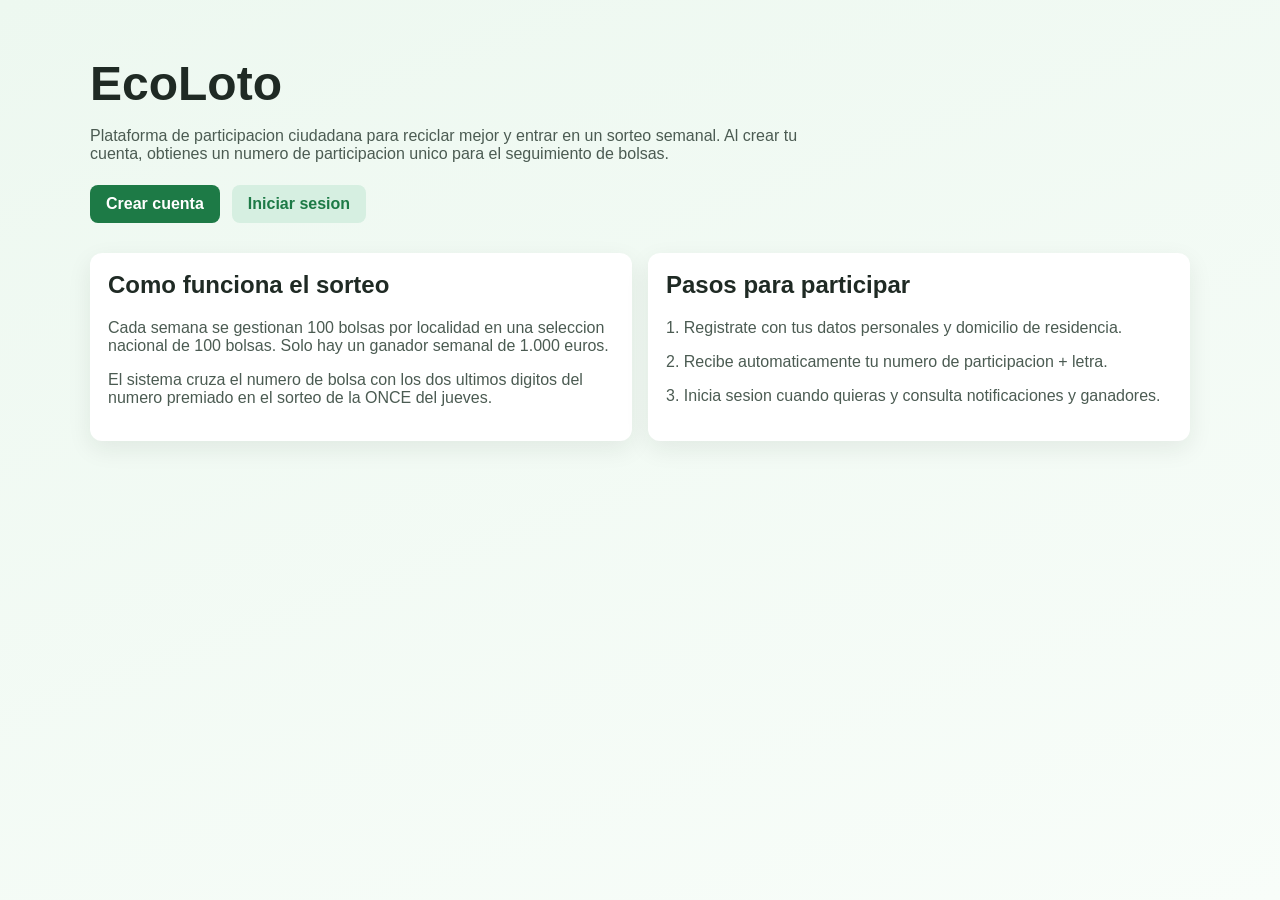
<file: index.html>
<!doctype html>
<html lang="es">
  <head>
    <meta charset="UTF-8" />
    <meta http-equiv="refresh" content="0; url=WebEcoLoto/html/index.html" />
    <meta name="viewport" content="width=device-width, initial-scale=1.0" />
    <title>EcoLoto</title>
  </head>
  <body>
    <p>Redirigiendo a <a href="WebEcoLoto/html/index.html">WebEcoLoto</a>...</p>
  </body>
</html>
</file>
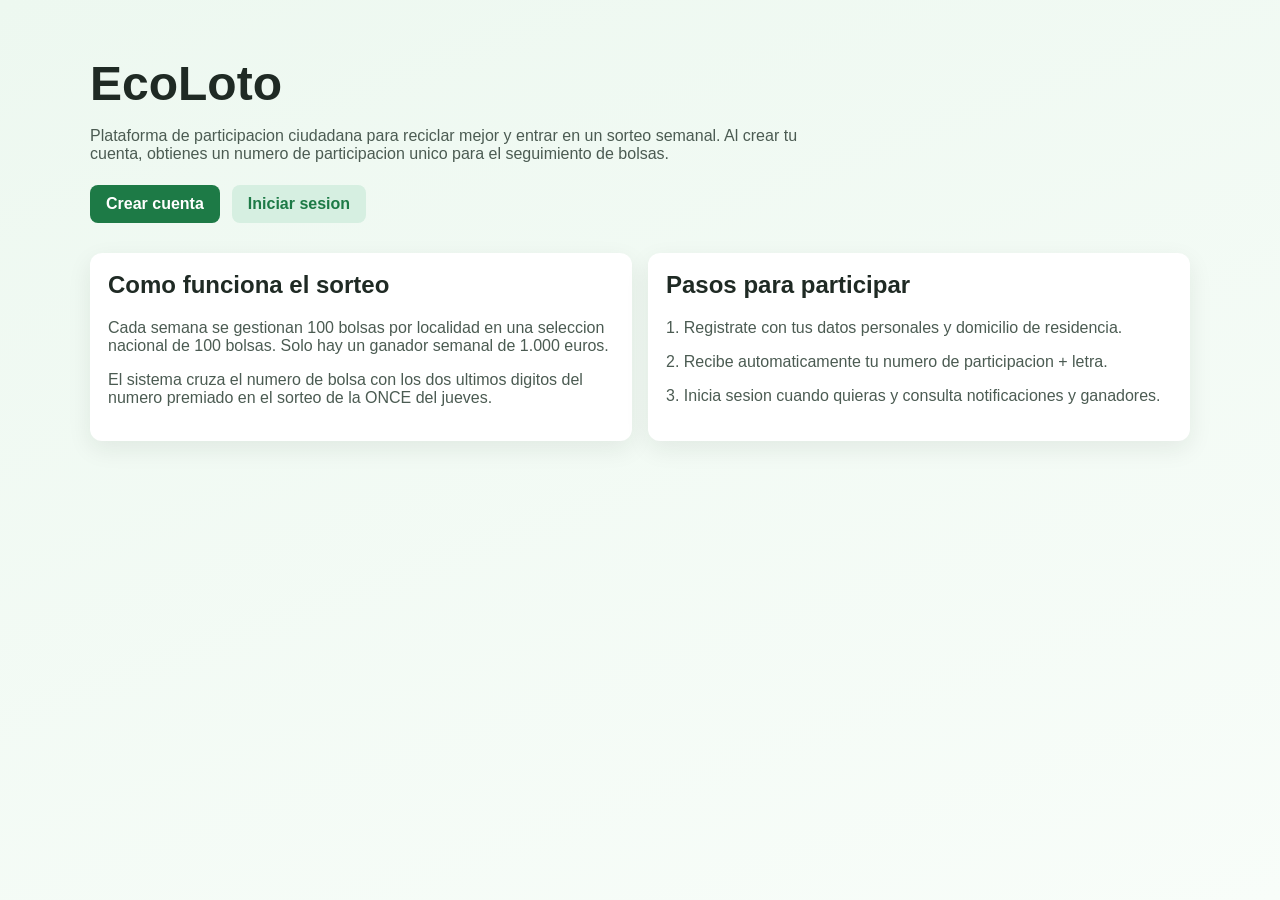
<file: WebEcoLoto/html/index.html>
<!doctype html>
<html lang="es">
  <head>
    <meta charset="UTF-8" />
    <meta name="viewport" content="width=device-width, initial-scale=1.0" />
    <title>EcoLoto - Inicio</title>
    <link rel="stylesheet" href="../css/styles.css" />
  </head>
  <body>
    <main class="container">
      <section class="hero">
        <h1>EcoLoto</h1>
        <p>
          Plataforma de participacion ciudadana para reciclar mejor y entrar en un sorteo semanal.
          Al crear tu cuenta, obtienes un numero de participacion unico para el seguimiento de bolsas.
        </p>
        <div class="btn-row">
          <a class="btn" href="registro.html">Crear cuenta</a>
          <a class="btn secondary" href="login.html">Iniciar sesion</a>
        </div>
      </section>

      <section class="grid-2">
        <article class="card">
          <h2>Como funciona el sorteo</h2>
          <p class="muted">
            Cada semana se gestionan 100 bolsas por localidad en una seleccion nacional de 100 bolsas.
            Solo hay un ganador semanal de 1.000 euros.
          </p>
          <p class="muted">
            El sistema cruza el numero de bolsa con los dos ultimos digitos del numero premiado en el
            sorteo de la ONCE del jueves.
          </p>
        </article>

        <article class="card">
          <h2>Pasos para participar</h2>
          <p class="muted">1. Registrate con tus datos personales y domicilio de residencia.</p>
          <p class="muted">2. Recibe automaticamente tu numero de participacion + letra.</p>
          <p class="muted">3. Inicia sesion cuando quieras y consulta notificaciones y ganadores.</p>
        </article>
      </section>
    </main>
    <script src="../js/app.js"></script>
  </body>
</html>
</file>
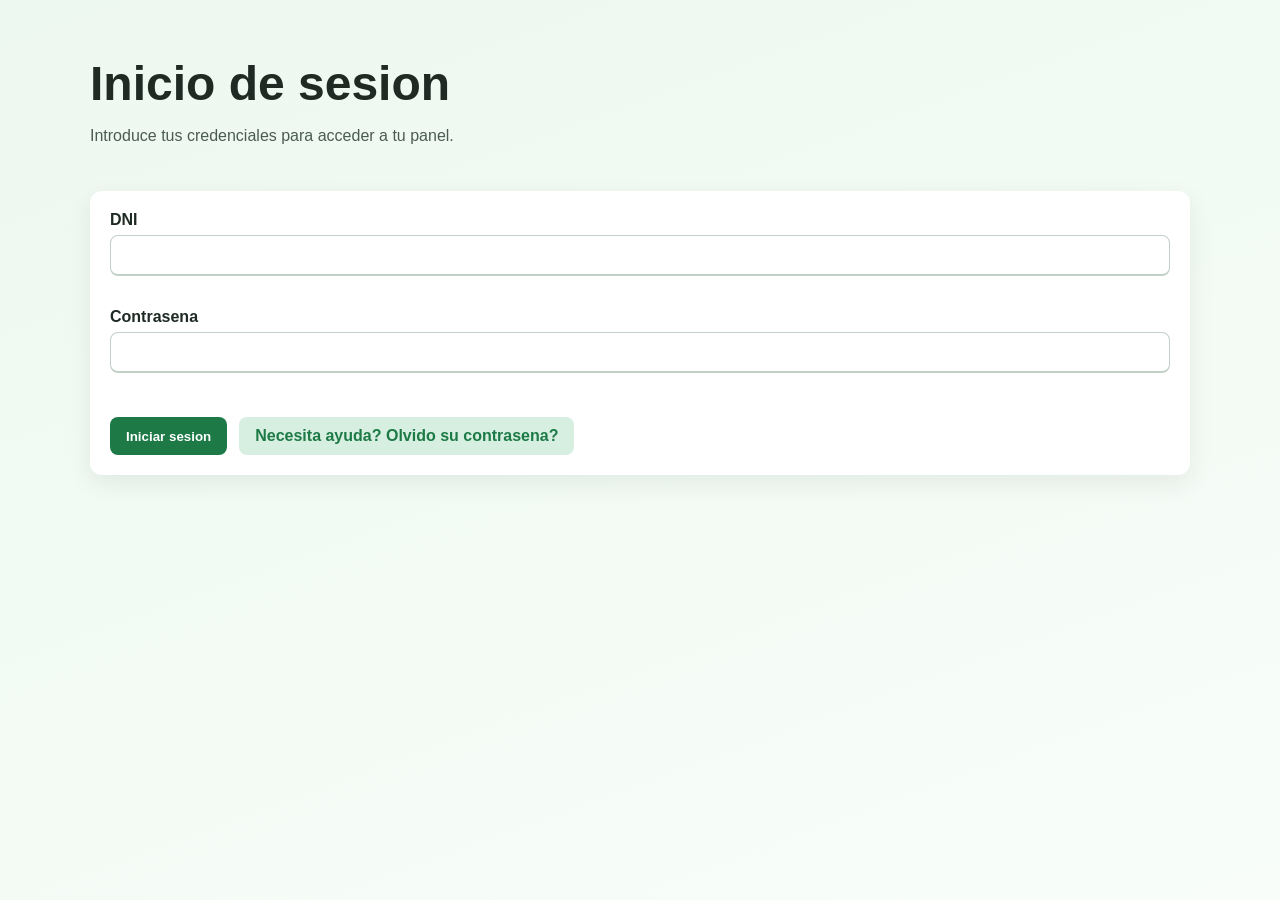
<file: WebEcoLoto/html/configuracion.html>
<!doctype html>
<html lang="es">
  <head>
    <meta charset="UTF-8" />
    <meta name="viewport" content="width=device-width, initial-scale=1.0" />
    <title>EcoLoto - Configuracion</title>
    <link rel="stylesheet" href="../css/styles.css" />
  </head>
  <body data-secure="true">
    <div class="layout">
      <aside class="sidebar">
        <h2>EcoLoto</h2>
        <p class="small">Usuario: <strong id="topUser">-</strong></p>
        <ul class="menu">
          <li><a href="panel.html">Inicio</a></li>
          <li><a href="perfil.html">Perfil</a></li>
          <li><a href="configuracion.html" class="active">Configuracion</a></li>
          <li><a href="notificaciones.html">Notificaciones</a></li>
        </ul>
        <button id="logoutBtn" class="btn secondary" type="button">Cerrar sesion</button>
      </aside>

      <main class="main">
        <div class="topbar">
          <strong>Configuracion</strong>
          <span class="badge">Participacion: <span id="topParticipation">-</span></span>
        </div>

        <form id="settingsForm">
          <label for="theme">Color de tema</label>
          <select id="theme" name="theme">
            <option value="green">Verde</option>
            <option value="blue">Azul</option>
            <option value="orange">Naranja</option>
          </select>

          <label for="fontSize">Tamano de letra</label>
          <select id="fontSize" name="fontSize">
            <option value="14">Pequena</option>
            <option value="16">Media</option>
            <option value="18">Grande</option>
          </select>

          <label for="language">Idioma</label>
          <select id="language" name="language">
            <option value="es">Espanol</option>
            <option value="en">English</option>
          </select>

          <button class="btn" type="submit">Guardar configuracion</button>
          <p id="settingsOk" class="small"></p>
        </form>
      </main>
    </div>
    <script src="../js/app.js"></script>
  </body>
</html>
</file>
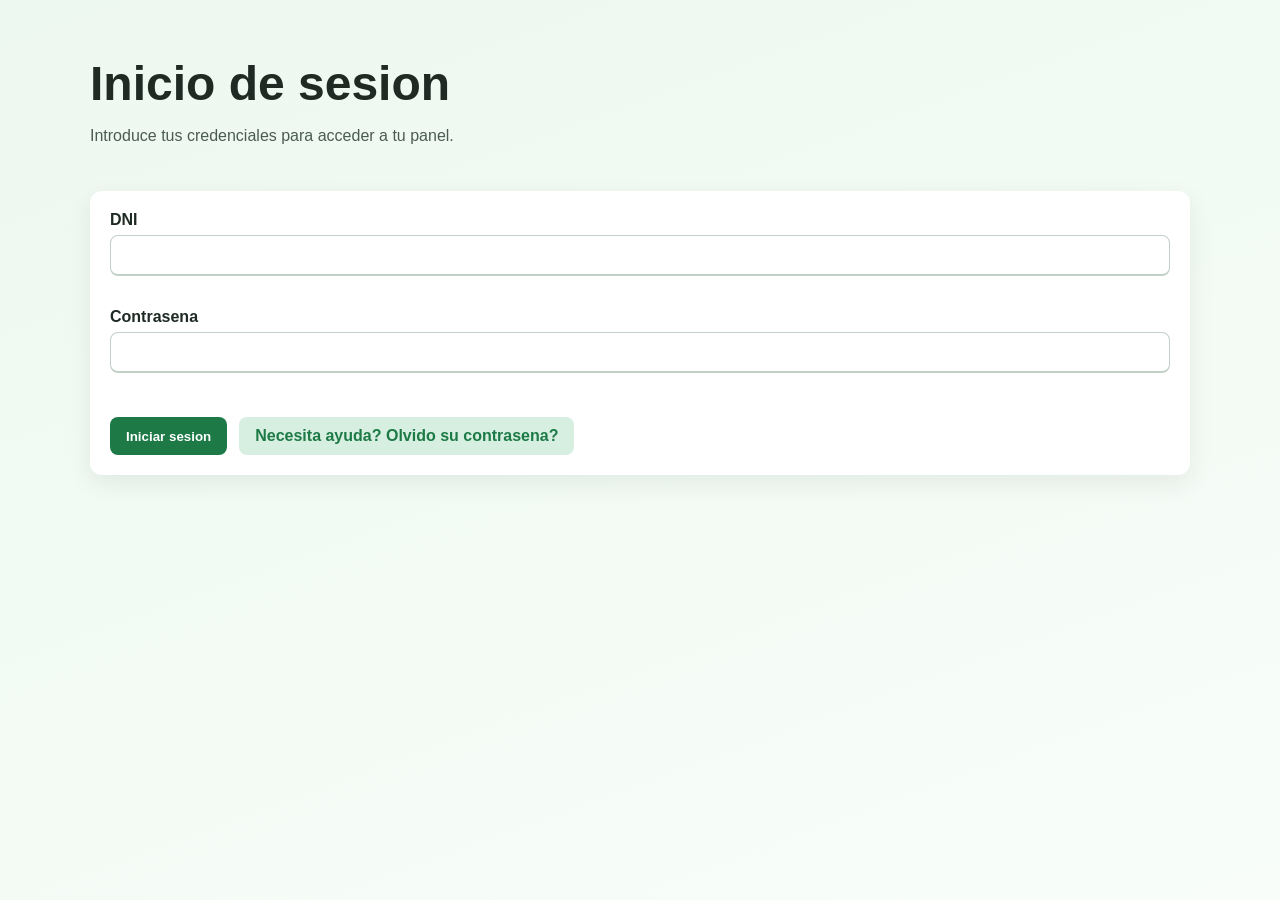
<file: WebEcoLoto/html/login.html>
<!doctype html>
<html lang="es">
  <head>
    <meta charset="UTF-8" />
    <meta name="viewport" content="width=device-width, initial-scale=1.0" />
    <title>EcoLoto - Inicio de sesion</title>
    <link rel="stylesheet" href="../css/styles.css" />
  </head>
  <body>
    <main class="container">
      <section class="hero">
        <h1>Inicio de sesion</h1>
        <p class="muted">Introduce tus credenciales para acceder a tu panel.</p>
      </section>

      <form id="loginForm">
        <label for="dni">DNI</label>
        <input id="dni" name="dni" required />

        <label for="password">Contrasena</label>
        <input id="password" type="password" name="password" required />

        <p id="loginError" class="error"></p>
        <div class="btn-row">
          <button class="btn" type="submit">Iniciar sesion</button>
          <a class="btn secondary" href="recuperar.html">Necesita ayuda? Olvido su contrasena?</a>
        </div>
      </form>
    </main>
    <script src="../js/app.js"></script>
  </body>
</html>
</file>
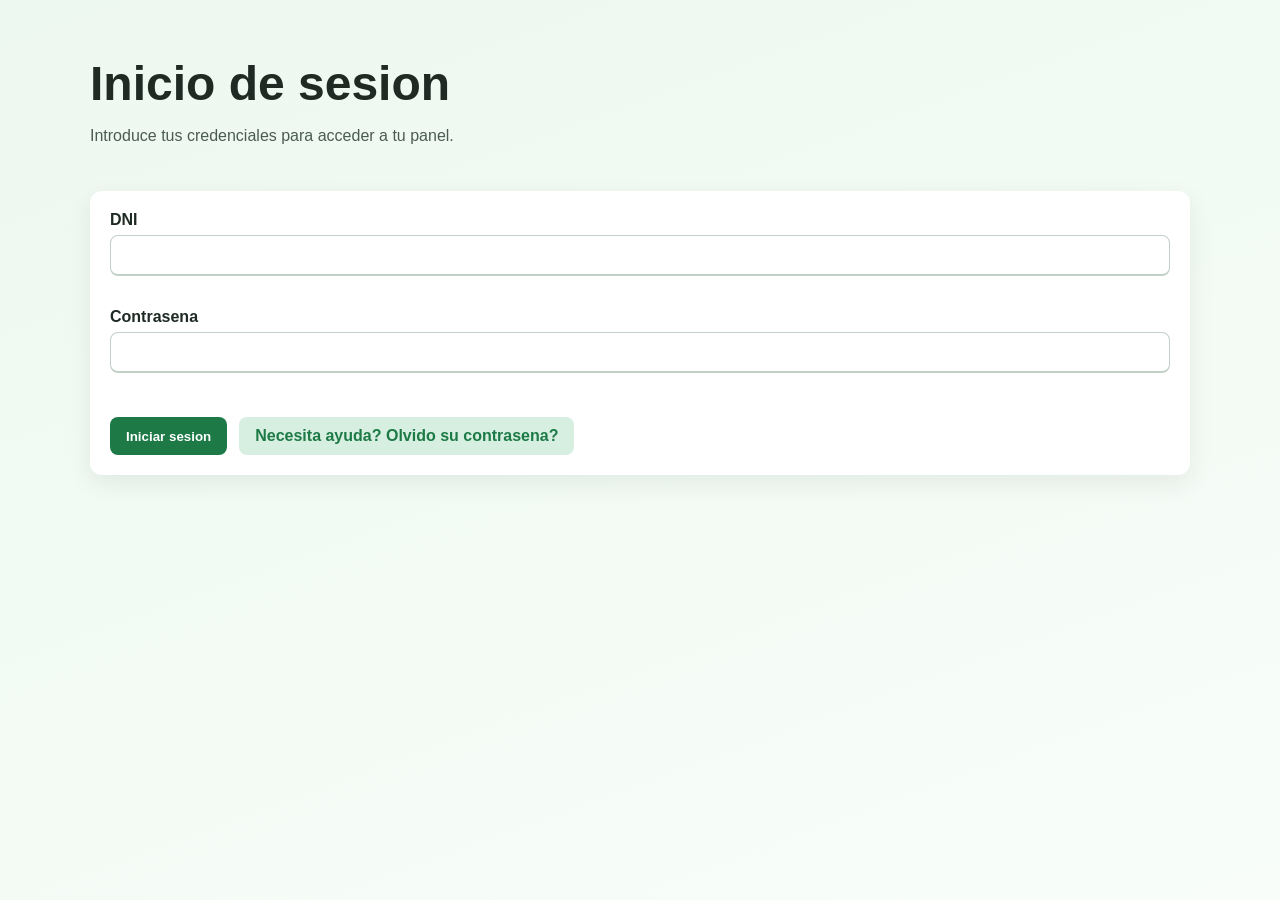
<file: WebEcoLoto/html/notificaciones.html>
<!doctype html>
<html lang="es">
  <head>
    <meta charset="UTF-8" />
    <meta name="viewport" content="width=device-width, initial-scale=1.0" />
    <title>EcoLoto - Notificaciones</title>
    <link rel="stylesheet" href="../css/styles.css" />
  </head>
  <body data-secure="true">
    <div class="layout">
      <aside class="sidebar">
        <h2>EcoLoto</h2>
        <p class="small">Usuario: <strong id="topUser">-</strong></p>
        <ul class="menu">
          <li><a href="panel.html">Inicio</a></li>
          <li><a href="perfil.html">Perfil</a></li>
          <li><a href="configuracion.html">Configuracion</a></li>
          <li><a href="notificaciones.html" class="active">Notificaciones</a></li>
        </ul>
        <button id="logoutBtn" class="btn secondary" type="button">Cerrar sesion</button>
      </aside>

      <main class="main">
        <div class="topbar">
          <strong>Notificaciones</strong>
          <span class="badge">Participacion: <span id="topParticipation">-</span></span>
        </div>

        <section class="card">
          <h2>Actualizaciones de sorteo</h2>
          <div id="userNotifications"></div>
        </section>
      </main>
    </div>
    <script src="../js/app.js"></script>
  </body>
</html>
</file>
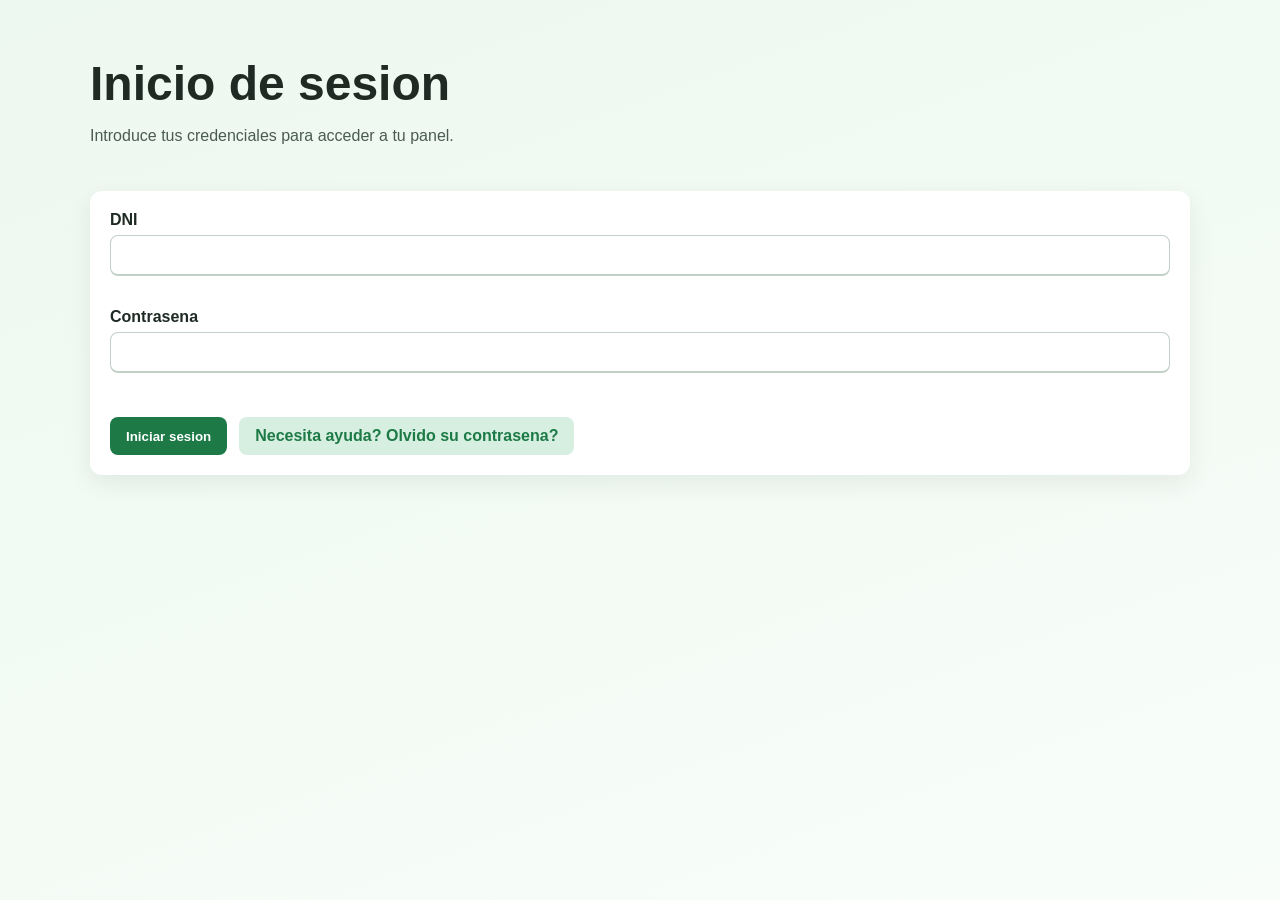
<file: WebEcoLoto/html/panel.html>
<!doctype html>
<html lang="es">
  <head>
    <meta charset="UTF-8" />
    <meta name="viewport" content="width=device-width, initial-scale=1.0" />
    <title>EcoLoto - Panel</title>
    <link rel="stylesheet" href="../css/styles.css" />
  </head>
  <body data-secure="true">
    <div class="layout">
      <aside class="sidebar">
        <h2>EcoLoto</h2>
        <p class="small">Usuario: <strong id="topUser">-</strong></p>
        <ul class="menu">
          <li><a href="panel.html" class="active">Inicio</a></li>
          <li><a href="perfil.html">Perfil</a></li>
          <li><a href="configuracion.html">Configuracion</a></li>
          <li><a href="notificaciones.html">Notificaciones</a></li>
        </ul>
        <button id="logoutBtn" class="btn secondary" type="button">Cerrar sesion</button>
      </aside>

      <main class="main">
        <div class="topbar">
          <strong>Hola, <span id="helloUser">usuario</span></strong>
          <span class="badge">Participacion: <span id="topParticipation">-</span></span>
        </div>

        <section class="card">
          <h2>Tu numero de participacion</h2>
          <p class="muted">Numero asignado automaticamente al crear la cuenta:</p>
          <p><strong id="panelParticipation">-</strong></p>
        </section>

        <section class="grid-2" style="margin-top: 16px">
          <article class="card">
            <h3>Instrucciones del sorteo</h3>
            <p class="muted">Sorteo semanal con seleccion nacional de 100 bolsas por semana.</p>
            <p class="muted">Solo un ganador cada semana.</p>
            <p class="muted">Premio unico: 1.000 euros.</p>
            <p class="muted">
              El software cruza el numero de bolsa con los dos ultimos digitos del premio ONCE del
              jueves.
            </p>
          </article>

          <article class="card">
            <h3>Notificaciones y actualizaciones</h3>
            <div class="notice" id="weeklyWinner"></div>
            <div class="notice">
              La informacion del ganador muestra fecha, calle y localidad para transparencia del
              sorteo.
            </div>
          </article>
        </section>
      </main>
    </div>
    <script src="../js/app.js"></script>
  </body>
</html>
</file>
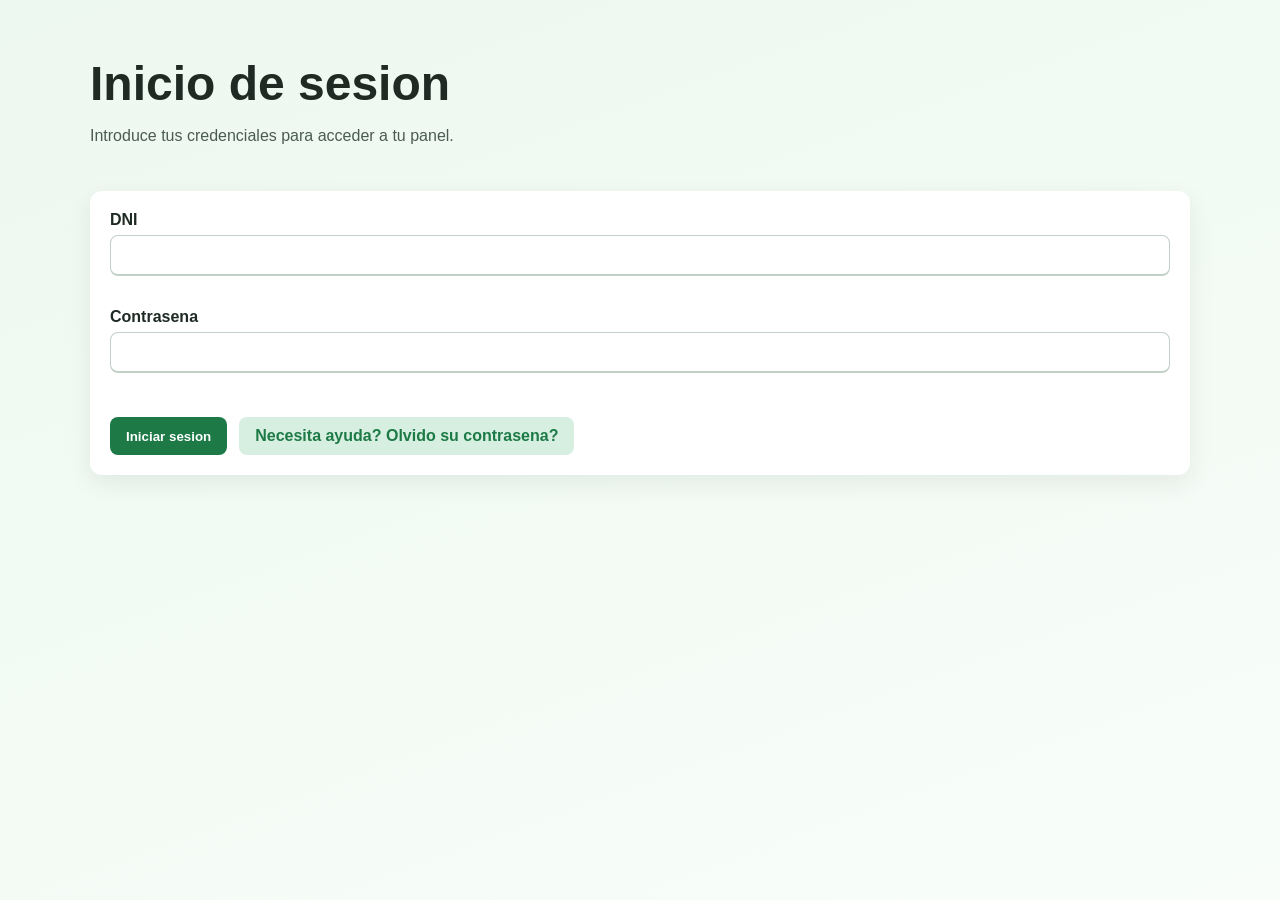
<file: WebEcoLoto/html/perfil.html>
<!doctype html>
<html lang="es">
  <head>
    <meta charset="UTF-8" />
    <meta name="viewport" content="width=device-width, initial-scale=1.0" />
    <title>EcoLoto - Perfil</title>
    <link rel="stylesheet" href="../css/styles.css" />
  </head>
  <body data-secure="true">
    <div class="layout">
      <aside class="sidebar">
        <h2>EcoLoto</h2>
        <p class="small">Usuario: <strong id="topUser">-</strong></p>
        <ul class="menu">
          <li><a href="panel.html">Inicio</a></li>
          <li><a href="perfil.html" class="active">Perfil</a></li>
          <li><a href="configuracion.html">Configuracion</a></li>
          <li><a href="notificaciones.html">Notificaciones</a></li>
        </ul>
        <button id="logoutBtn" class="btn secondary" type="button">Cerrar sesion</button>
      </aside>

      <main class="main">
        <div class="topbar">
          <strong>Perfil de usuario</strong>
          <span class="badge">Participacion: <span id="topParticipation">-</span></span>
        </div>

        <form id="perfilForm">
          <fieldset>
            <legend>Datos editables</legend>
            <label for="dni">DNI (no editable)</label>
            <input id="dni" name="dni" readonly />

            <label for="firstName">Nombre</label>
            <input id="firstName" name="firstName" required />

            <label for="lastName">Apellidos</label>
            <input id="lastName" name="lastName" required />

            <label for="username">Nombre de usuario</label>
            <input id="username" name="username" required />

            <label for="contact">Telefono o correo</label>
            <input id="contact" name="contact" required />
          </fieldset>

          <fieldset>
            <legend>Domicilio</legend>
            <label for="roadType">Tipo de via</label>
            <select id="roadType" name="roadType" required>
              <option value="Calle">Calle</option>
              <option value="Avenida">Avenida</option>
              <option value="Plaza">Plaza</option>
              <option value="Paseo">Paseo</option>
            </select>

            <label for="roadName">Nombre de via</label>
            <input id="roadName" name="roadName" required />

            <label for="number">Numero</label>
            <input id="number" name="number" required />

            <label for="floor">Piso</label>
            <input id="floor" name="floor" />

            <label for="locality">Localidad</label>
            <input id="locality" name="locality" required />

            <label for="postalCode">Codigo postal</label>
            <input id="postalCode" name="postalCode" required />
          </fieldset>

          <button class="btn" type="submit">Guardar cambios</button>
          <p id="perfilOk" class="small"></p>
        </form>
      </main>
    </div>
    <script src="../js/app.js"></script>
  </body>
</html>
</file>
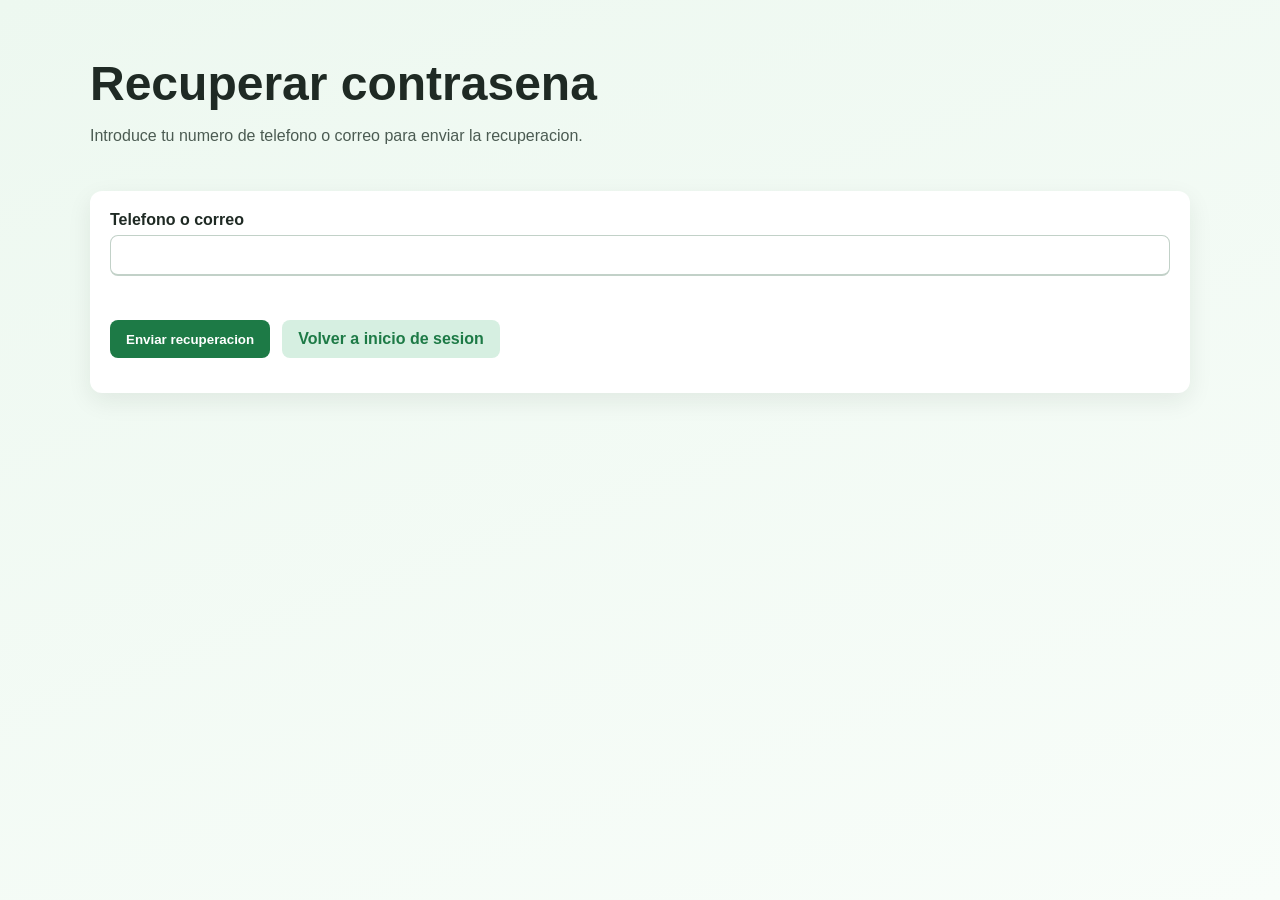
<file: WebEcoLoto/html/recuperar.html>
<!doctype html>
<html lang="es">
  <head>
    <meta charset="UTF-8" />
    <meta name="viewport" content="width=device-width, initial-scale=1.0" />
    <title>EcoLoto - Recuperar acceso</title>
    <link rel="stylesheet" href="../css/styles.css" />
  </head>
  <body>
    <main class="container">
      <section class="hero">
        <h1>Recuperar contrasena</h1>
        <p class="muted">Introduce tu numero de telefono o correo para enviar la recuperacion.</p>
      </section>

      <form id="recoverForm">
        <label for="channel">Telefono o correo</label>
        <input id="channel" name="channel" required />

        <div class="btn-row">
          <button class="btn" type="submit">Enviar recuperacion</button>
          <a class="btn secondary" href="login.html">Volver a inicio de sesion</a>
        </div>
        <p id="recoverMessage" class="small"></p>
      </form>
    </main>
    <script src="../js/app.js"></script>
  </body>
</html>
</file>
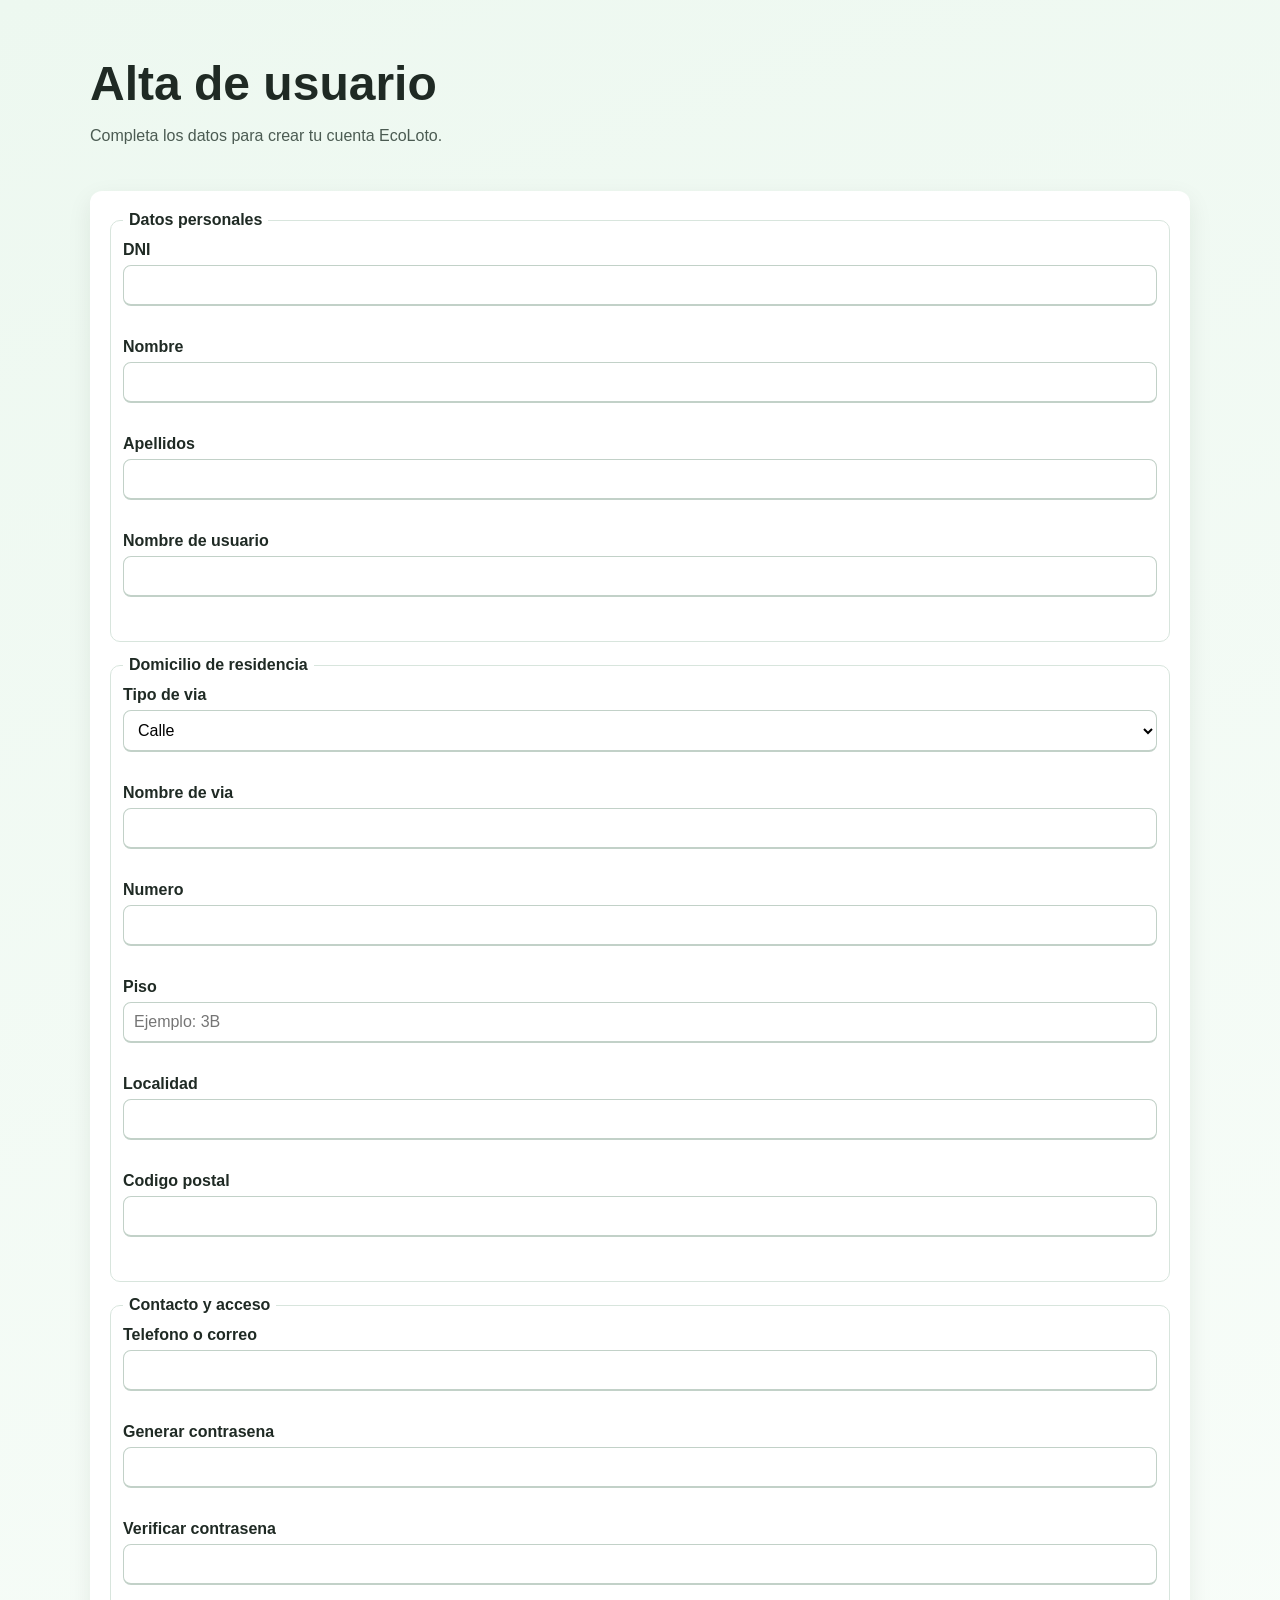
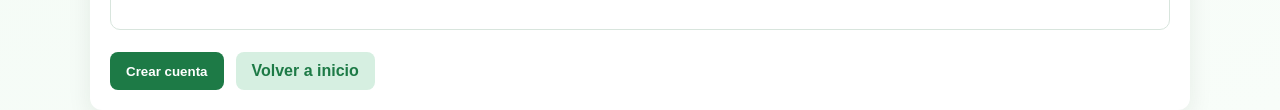
<file: WebEcoLoto/html/registro.html>
<!doctype html>
<html lang="es">
  <head>
    <meta charset="UTF-8" />
    <meta name="viewport" content="width=device-width, initial-scale=1.0" />
    <title>EcoLoto - Registro</title>
    <link rel="stylesheet" href="../css/styles.css" />
  </head>
  <body>
    <main class="container">
      <section class="hero">
        <h1>Alta de usuario</h1>
        <p class="muted">Completa los datos para crear tu cuenta EcoLoto.</p>
      </section>

      <form id="registroForm">
        <fieldset>
          <legend>Datos personales</legend>
          <label for="dni">DNI</label>
          <input id="dni" name="dni" required />

          <label for="firstName">Nombre</label>
          <input id="firstName" name="firstName" required />

          <label for="lastName">Apellidos</label>
          <input id="lastName" name="lastName" required />

          <label for="username">Nombre de usuario</label>
          <input id="username" name="username" required />
        </fieldset>

        <fieldset>
          <legend>Domicilio de residencia</legend>
          <label for="roadType">Tipo de via</label>
          <select id="roadType" name="roadType" required>
            <option value="Calle">Calle</option>
            <option value="Avenida">Avenida</option>
            <option value="Plaza">Plaza</option>
            <option value="Paseo">Paseo</option>
          </select>

          <label for="roadName">Nombre de via</label>
          <input id="roadName" name="roadName" required />

          <label for="number">Numero</label>
          <input id="number" name="number" required />

          <label for="floor">Piso</label>
          <input id="floor" name="floor" placeholder="Ejemplo: 3B" />

          <label for="locality">Localidad</label>
          <input id="locality" name="locality" required />

          <label for="postalCode">Codigo postal</label>
          <input id="postalCode" name="postalCode" required />
        </fieldset>

        <fieldset>
          <legend>Contacto y acceso</legend>
          <label for="contact">Telefono o correo</label>
          <input id="contact" name="contact" required />

          <label for="password">Generar contrasena</label>
          <input
            id="password"
            type="password"
            name="password"
            required
            minlength="8"
            pattern="(?=.*[a-z])(?=.*[A-Z])(?=.*\d)(?=.*[^A-Za-z\d]).{8,}"
            title="Minimo 8 caracteres, con mayuscula, minuscula, numero y simbolo"
          />

          <label for="confirmPassword">Verificar contrasena</label>
          <input id="confirmPassword" type="password" name="confirmPassword" required />
        </fieldset>

        <p id="registroError" class="error"></p>
        <div class="btn-row">
          <button class="btn" type="submit">Crear cuenta</button>
          <a class="btn secondary" href="index.html">Volver a inicio</a>
        </div>
      </form>
    </main>
    <script src="../js/app.js"></script>
  </body>
</html>
</file>
<file: WebEcoLoto/css/styles.css>
* {
  box-sizing: border-box;
}

:root {
  --bg: #f2f6f3;
  --panel: #ffffff;
  --text: #1f2a24;
  --muted: #4b5b52;
  --brand: #1d7a46;
  --brand-dark: #0f5a30;
  --accent: #d6efe1;
  --danger: #b3261e;
}

body {
  margin: 0;
  font-family: "Segoe UI", Tahoma, Geneva, Verdana, sans-serif;
  background: linear-gradient(160deg, #edf8f0 0%, #f8fdf9 100%);
  color: var(--text);
  min-height: 100vh;
}

.theme-blue {
  --brand: #1b6ab8;
  --brand-dark: #114b82;
  --accent: #dcecff;
}

.theme-orange {
  --brand: #c96500;
  --brand-dark: #974900;
  --accent: #ffe9cf;
}

.container {
  width: min(1100px, 92%);
  margin: 0 auto;
}

.hero {
  padding: 56px 0 30px;
}

.hero h1 {
  margin: 0 0 12px;
  font-size: clamp(2rem, 4vw, 3rem);
}

.hero p {
  max-width: 760px;
  color: var(--muted);
}

.btn-row {
  display: flex;
  gap: 12px;
  flex-wrap: wrap;
  margin-top: 22px;
}

.btn {
  border: 0;
  text-decoration: none;
  color: #fff;
  background: var(--brand);
  padding: 10px 16px;
  border-radius: 8px;
  display: inline-flex;
  align-items: center;
  justify-content: center;
  cursor: pointer;
  font-weight: 600;
}

.btn:hover {
  background: var(--brand-dark);
}

.btn.secondary {
  color: var(--brand);
  background: var(--accent);
}

.grid-2 {
  display: grid;
  gap: 16px;
  grid-template-columns: repeat(auto-fit, minmax(260px, 1fr));
}

.card {
  background: var(--panel);
  border-radius: 12px;
  padding: 18px;
  box-shadow: 0 8px 24px rgba(20, 44, 30, 0.08);
}

.card h2,
.card h3 {
  margin-top: 0;
}

.muted {
  color: var(--muted);
}

form {
  background: var(--panel);
  border-radius: 12px;
  padding: 20px;
  box-shadow: 0 8px 24px rgba(20, 44, 30, 0.08);
}

fieldset {
  border: 1px solid #d8e5dd;
  border-radius: 10px;
  margin: 0 0 14px;
  padding: 12px;
}

legend {
  font-weight: 700;
  padding: 0 6px;
}

label {
  display: block;
  font-weight: 600;
  margin-bottom: 6px;
}

input,
select {
  width: 100%;
  padding: 10px;
  border: 1px solid #c2d1c8;
  border-bottom: 2px solid #c2d1c8;
  border-radius: 8px;
  margin-bottom: 12px;
  font: inherit;
  background: #fff;
}

input:focus,
select:focus {
  outline: 2px solid #8fc9aa;
  border-color: #7ab994;
}

.error {
  color: var(--danger);
  font-weight: 600;
}

.input-error {
  border-color: #d93025 !important;
  border-bottom-color: #d93025 !important;
  background: #fff7f7;
}

.field-error {
  display: block;
  margin: -8px 0 10px;
  min-height: 18px;
  color: #d93025;
  font-size: 0.86rem;
}

.layout {
  display: grid;
  grid-template-columns: 260px 1fr;
  min-height: 100vh;
}

.sidebar {
  background: #173629;
  color: #eff8f2;
  padding: 24px 16px;
}

.sidebar h2 {
  margin-top: 0;
  font-size: 1.1rem;
}

.menu {
  list-style: none;
  padding: 0;
  margin: 20px 0;
}

.menu a {
  color: #eff8f2;
  text-decoration: none;
  display: block;
  padding: 10px 12px;
  border-radius: 8px;
  margin-bottom: 8px;
}

.menu a:hover,
.menu a.active {
  background: rgba(255, 255, 255, 0.13);
}

.main {
  padding: 18px;
}

.topbar {
  position: sticky;
  top: 0;
  z-index: 10;
  display: flex;
  justify-content: space-between;
  align-items: center;
  padding: 10px 14px;
  background: #fff;
  border-radius: 10px;
  box-shadow: 0 4px 18px rgba(0, 0, 0, 0.08);
  margin-bottom: 16px;
}

.badge {
  background: var(--accent);
  color: var(--brand-dark);
  border-radius: 999px;
  padding: 6px 12px;
  font-weight: 700;
}

.notice {
  border-left: 4px solid var(--brand);
  background: #f8fcf9;
  padding: 10px 12px;
  border-radius: 8px;
  margin-bottom: 10px;
}

.small {
  font-size: 0.92rem;
}

@media (max-width: 900px) {
  .layout {
    grid-template-columns: 1fr;
  }

  .sidebar {
    padding-bottom: 8px;
  }
}
</file>
